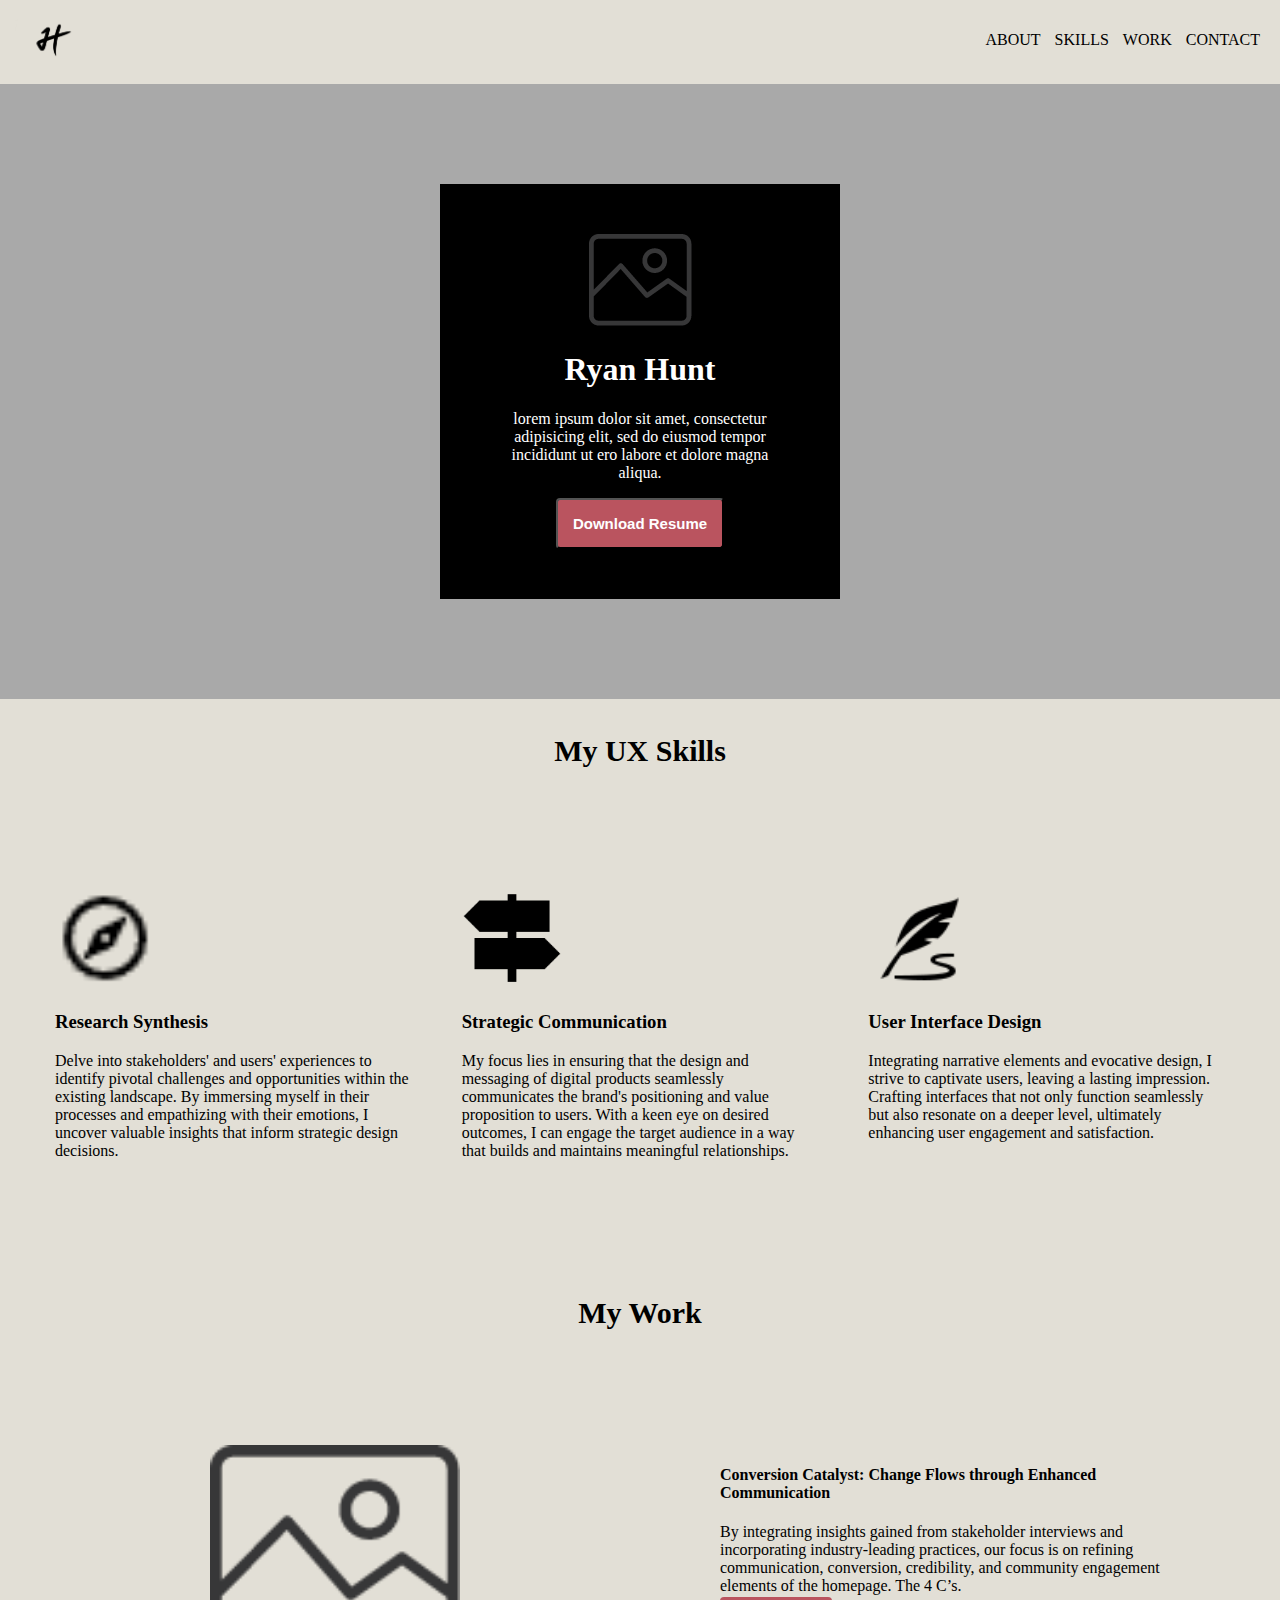
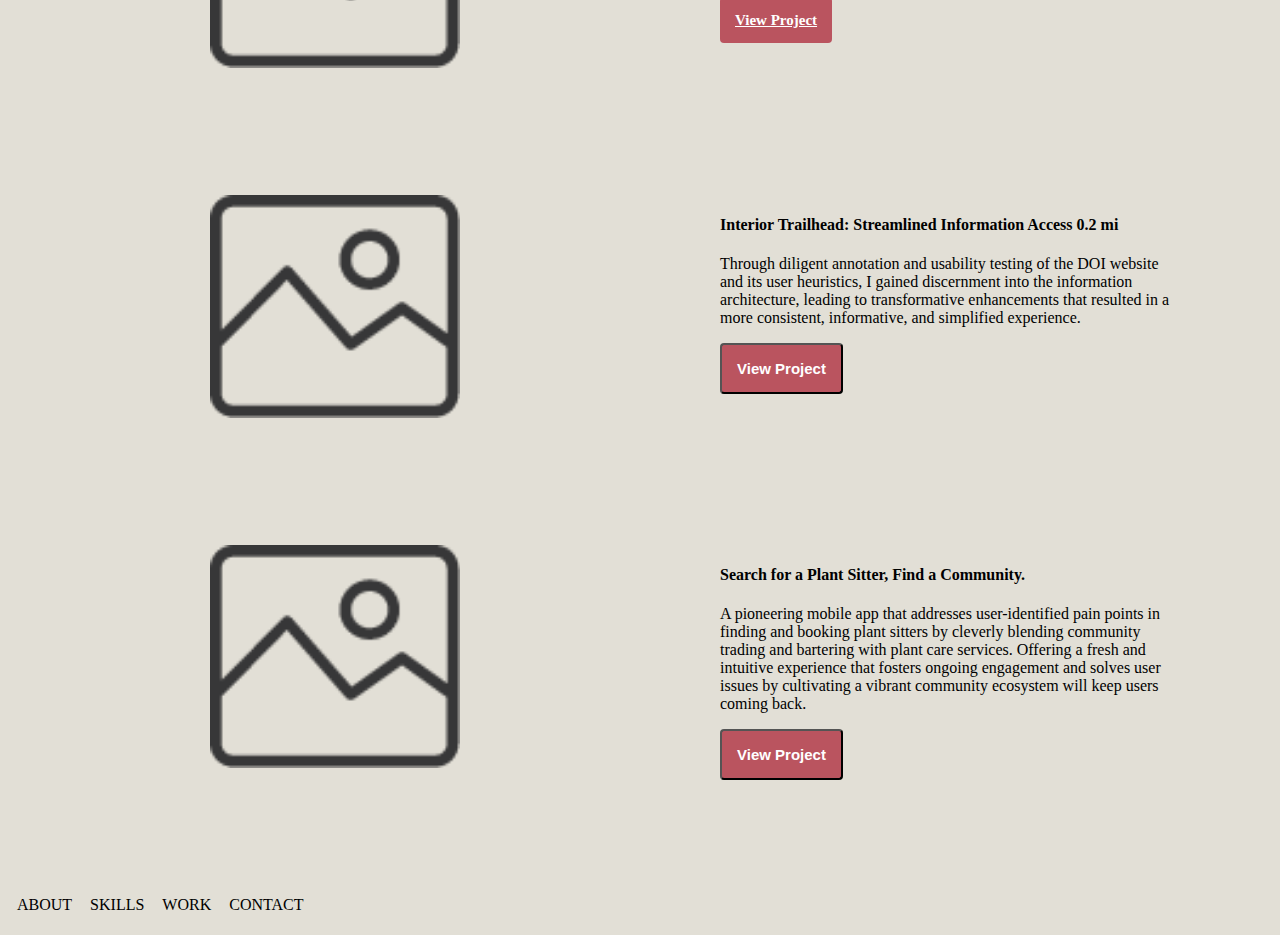
<file: index.html>
<!DOCTYPE html>
<html>
  <head>
    <title>R.Hunt_UX_UI_HW_19</title>
    <link href="css/style.css" type="text/css" rel="stylesheet">
    <script src="https://ajax.googleapis.com/ajax/libs/jquery/3.4.1/jquery.min.js"></script>
    <script src="js/index.js"></script>
  </head>
  <body>
    <header>
      <img src="images/H.png", id="H">
      <ul>
        <li>ABOUT</li>
        <li>SKILLS</li>
        <li>WORK</li>
        <li>CONTACT</li>
      </ul>
    </header>
    <section class="heroImg">
      <div class="content">
        <img src="images/placeholder_picture.png">
        <h1>Ryan Hunt</h1>
        <p>lorem ipsum dolor sit amet, consectetur adipisicing elit, sed do eiusmod tempor incididunt ut ero labore et dolore magna aliqua.</p>
        <button id="resume">Download Resume</button>
      </div>
    </section>
    <h1 class="heading">My UX Skills</h1>
    <section class="flexContainer">
      <div>
        <img src="images/Compass.png", id="compass">
        <h3>Research Synthesis</h3>
        <p>Delve into stakeholders' and users' experiences to identify pivotal challenges and opportunities within the existing landscape. By immersing myself in their processes and empathizing with their emotions, I uncover valuable insights that inform strategic design decisions.</p>
      </div>
      <div>
        <img src="images/trail.png", id="trail">
        <h3>Strategic Communication</h3>
        <p>My focus lies in ensuring that the design and messaging of digital products seamlessly communicates the brand's positioning and value proposition to users. With a keen eye on desired outcomes, I can engage the target audience in a way that builds and maintains meaningful relationships.</p>
      </div>
      <div>
        <img src="images/icons8-feather-64.png", id="feather">
        <h3>User Interface Design</h3>
        <p>Integrating narrative elements and evocative design, I strive to captivate users, leaving a lasting impression. Crafting interfaces that not only function seamlessly but also resonate on a deeper level, ultimately enhancing user engagement and satisfaction.</p>
      </div>
    </section>

    <section class="myWork">
      <h1 class="heading">My Work</h1>
      <div class="workGrid">
        <div class="img1">
          <img src="images/placeholder_picture.png">
        </div>
        <div class="content1">
          <h4>Conversion Catalyst: Change Flows through Enhanced Communication
            </h4>
          <p>By integrating insights gained from stakeholder interviews and incorporating industry-leading practices, our focus is on refining communication, conversion, credibility, and community engagement elements of the homepage. The 4 C’s.</p>

            <a href="https://inspiredryan.github.io/R.Hunt_UX_UI_HW_20/" class="button">View Project</a>

        </div>
        <div class="img2">
          <img src="images/placeholder_picture.png">
        </div>
        <div class="content2">
          <h4>Interior Trailhead: Streamlined Information Access 0.2 mi </h4>
          <p>Through diligent annotation and usability testing of the DOI website and its user heuristics, I gained discernment into the information architecture, leading to transformative enhancements that resulted in a more consistent, informative, and simplified experience.</p>
          <button>View Project</button>
        </div>
        <div class="img3">
          <img src="images/placeholder_picture.png">
        </div>
        <div class="content3">
          <h4>Search for a Plant Sitter, Find a Community.</h4>
          <p>A pioneering mobile app that addresses user-identified pain points in finding and booking plant sitters by cleverly blending community trading and bartering with plant care services. Offering a fresh and intuitive experience that fosters ongoing engagement and solves user issues by cultivating a vibrant community ecosystem will keep users coming back.</p>
          <button>View Project</button>
        </div>
      </div>
    </section>
    <footer>
      <ul>
        <li>ABOUT</li>
        <li>SKILLS</li>
        <li>WORK</li>
        <li>CONTACT</li>
      </ul>
    </footer>
  </body>
</html>
</file>
<file: css/style.css>
#H {
  height: 50px;
  width: auto;
}
#compass {
  height: 100px;
  width: auto;
}
#trail {
  height: 100px;
  width: auto;
}
#feather {
  height: 100px;
  width: auto;
}
body {
  margin: 0;
  background-color: #E2DFD6;
}
header {
  background-color: #E2DFD6;
  padding: 15px;
}
header ul {
  float: right;
  color: black;
}
header li {
  display: inline-block;
  padding: 0px 5px;
}
header p {
  display: inline-block;
}
.heroImg {
  background-color: darkgrey;
  padding: 100px 15px;
}
.content {
  max-width: 300px;
  margin: 0 auto;
  padding: 50px;
  background-color: Black;
  color: white;
  text-align: center;
}
button {
  padding: 15px;
  background-color: #BA545F;
  color: white;
  font-size: 15px;
  border-radius: 4px;
  font-weight: bold;
}
a.button {
  padding: 15px;
  background-color: #BA545F;
  color: white;
  font-size: 15px;
  border-radius: 4px;
  font-weight: bold;
  text-align: none;
}
footer {
  background-color: #E2DFD6;
  padding: 5px;
  color: Black;
}
footer ul {
  list-style: none;
  padding-left: 5px;
}
footer li {
  display: inline-block;
  padding: 0px 7px;
}
.heading {
  text-align: center;
  padding: 15px 5px;
  font-size: 30px;
  background-color: #E2DFD6;
}
/* My UX Skills Section */
.flexContainer {
  display: flex;
  padding: 60px 30px;
  background-color: #E2DFD6;
}
.flexContainer div {
  width: 33%;
  padding: 25px;
}

/* My Work Section */
.myWork {
  padding: 60px 30px;
  padding-top: 0;
  background-color: #E2DFD6;
}
.workGrid {
  display: grid;
  grid-template-columns: 50% 50%;
  grid-template-rows: 350px 350px 350px;
  grid-template-areas:
  "img1 content1"
  "img2 content2"
  "img3 content3"
  ;
}
.workGrid img {
  width: 100%;
  max-width: 250px;
  margin: 0 auto;
  display: block;
}
.img1 {
  grid-area: img1;
}
.img2 {
  grid-area: img2;
}
.img3 {
  grid-area: img3;
}
.img1, .img2, .img3, .content1, .content2, .content3 {
  padding: 80px;
}
.content1 {
  grid-area: content1;
}
.content2 {
  grid-area: content2;
}
.content3 {
  grid-area: content3;
}
</file>
